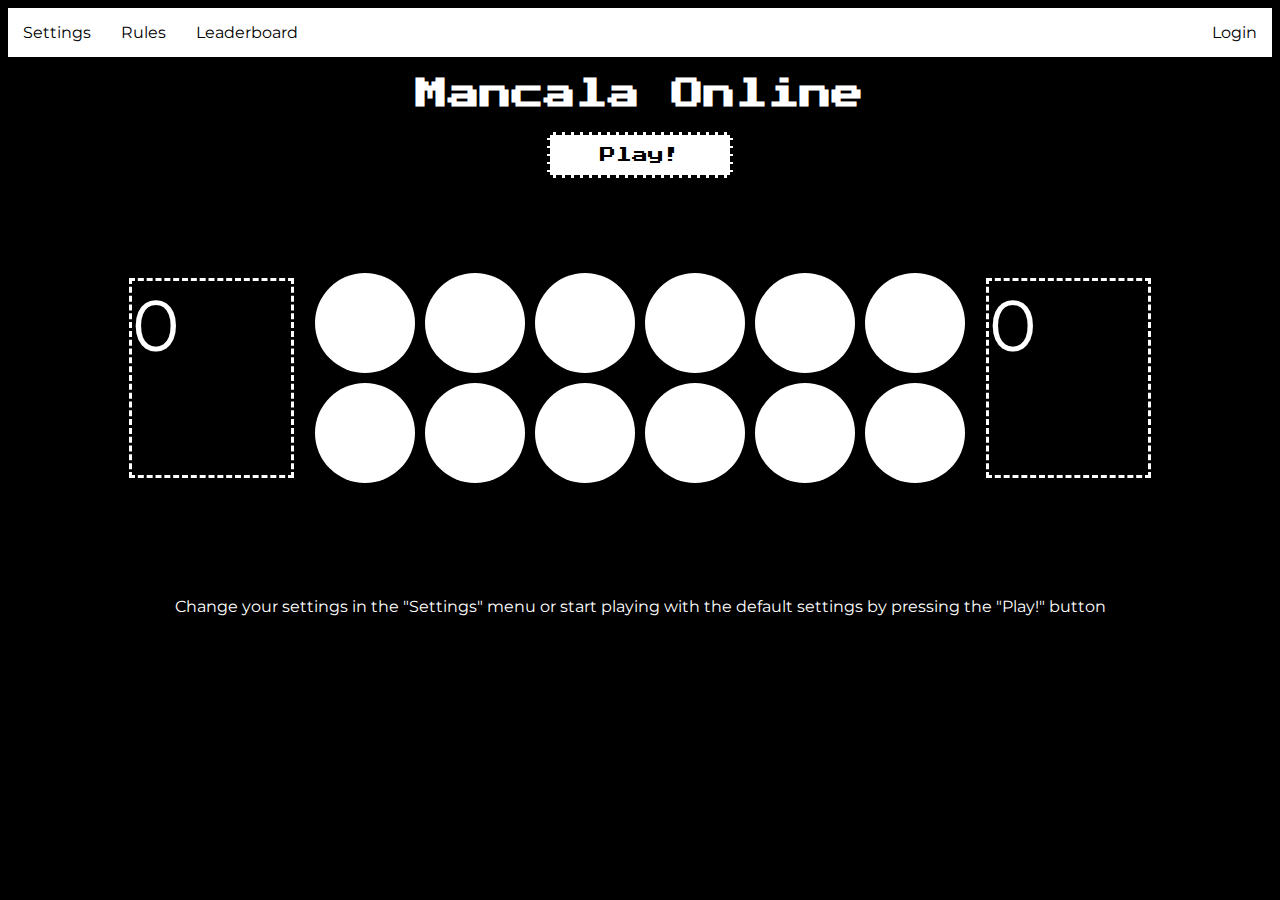
<file: index.html>
<!DOCTYPE html>
<html lang="en">

<head>
  <meta charset=UTF-8>
  <title>Mancala Online</title>
  <link rel="stylesheet" href="style.css" type="text/css">
  <link rel="preconnect" href="https://fonts.googleapis.com">
  <link rel="preconnect" href="https://fonts.googleapis.com">
  <link rel="preconnect" href="https://fonts.googleapis.com">
  <link rel="preconnect" href="https://fonts.gstatic.com" crossorigin>
  <link href="https://fonts.googleapis.com/css2?family=Montserrat:wght@300;500&family=Press+Start+2P&display=swap" rel="stylesheet">  
  <script src="app.js"></script>
  <script src="/game/mancala_game.js" type="module"></script>

</head>

<body>
    <!-- Navigation bar and buttons-->
    <ul class="navBar" id="navBar">
      <li class="menuButton" id="settingsButton">Settings</li>
      <li class="menuButton" id="rulesButton">Rules</li>
      <li class="menuButton" id="leaderboardButton">Leaderboard</li>
      <li class="menuButton login" id="loginButton">Login</li>
    </ul>
    
    <!-- Play button -->
    <div class="pageTitle"><h1>Mancala Online</h1></div>
    <div class="gameButton" id="playGame">Play!</div>
    <div class="gameButton" id="concede">Concede</div>
    
    <!-- Overlay Container and Overlays + elements -->
    <div class="overlayContainer" id="overlayContainer">

      <!-- Settings -->
      <div class="overlay" id="settingsOverlay">
        <div class="title">
          <h1>SETTINGS</h1>
        </div>
          <div class="overlayMenu" id="boardSize">
            <p class="overlayMenuTitle">BOARD SIZE</p>
            <ul class="radioButtons">
                <li><input type="radio" value=2 name="boardSize" id="boardSize2">
                  <label for="boardSize2">2x2</label>
                <li><input type="radio" value=3 name="boardSize" id="boardSize3">
                  <label for="boardSize3">3x3</label>
                <li><input type="radio" value=4 name="boardSize" id="boardSize4">
                  <label for="boardSize4">4x4</label>
                <li><input type="radio" value=6 name="boardSize" id="boardSize6" checked="checked">
                  <label for="boardSize6">6x6</label>
            </ul>
          </div>
          
          <!-- Number of seeds -->
          <div class="overlayMenu" id="numberOfSeeds">
            <p class="overlayMenuTitle">SEEDS</p>
            <ul class="radioButtons">
              <li><input type="radio" value=2 name="numberOfSeeds" id="2seeds">
                <label for="2seeds">2 seeds</label><br>
              <li><input type="radio" value=3 name="numberOfSeeds" id="3seeds">
                <label for="3seeds">3 seeds</label><br>
              <li><input type="radio" value=4 name="numberOfSeeds" id="4seeds" checked="checked">
                <label for="4seeds">4 seeds</label><br>
              <li><input type="radio" value=6 name="numberOfSeeds" id="6seeds">
                <label for="6seeds">6 seeds</label><br>
            </ul>
  
          </div>
          
          <!-- Difficulty -->
          <div class="overlayMenu" id="difficulty">
            <p class="overlayMenuTitle">DIFFICULTY</p>
            <ul class="radioButtons">
              <li><input type="radio" value=0 name="difficulty" id="difEasy" checked="checked">
                <label for="difEasy">Easy</label>
              <li><input type="radio" value=1 name="difficulty" id="difMedium">
                <label for="difMedium">Medium</label>
              <li><input type="radio" value=2 name="difficulty" id="difHard">
                <label for="difHard">Hard</label>
            </ul>
  
          </div>
          
          <!-- Opponent -->
          <div class="overlayMenu" id="opponent">
            <p class="overlayMenuTitle">OPPONENT</p>
            <ul class="radioButtons">
              <li><input type="radio" value="pve" name="opponent" id="computer" checked="checked">
                <label for="computer">Play vs. Computer</label>
              <li><input type="radio" value="pvp" name="opponent" id="player">
                <label for="player">Play vs. Player</label>
            </ul>
          </div>
          
          <!-- Submit Settings -->
          <div class="overlayMenu submitSettings" id="submitSettings">
            <button id="submitSettingsButton">Submit</button>
          </div>
          
          <!-- Go First? -->
          <div class="overlayMenu" id="goFirst">
            <p class="overlayMenuTitle">GO FIRST?</p>
            <ul class="radioButtons">
              <li><input type="radio" value=true name="goFirst" id="goFirstYes" checked="checked">
                <label for="goFirstYes">Yes</label>
              <li><input type="radio" value=false name="goFirst" id="goFirstNo">
                <label for="goFirstNo">No</label>
            </ul>
          </div>
      </div>
      
      <!-- Rules -->
      <div class="overlay" id="rulesOverlay">
        <h1 class="title">RULES</h1>
        <ol class="rulesList" id="rulesList">
          
          <li class="rule">The game begins with one player picking up all of the pieces in any
            one of the pockets on his/her side.</li>
          
          <li class="rule">Moving counter-clockwise, the player deposits one of the stones in each pocket until
            the stones run out.</li>
          
          <li class="rule">If you run into your own Mancala(store), deposit one piece in it.
            If you run into your opponent's Mancala, skip it and continue moving to the next pocket.</li>
          
          <li class="rule">If the last piece you drop is in your own Mancala, you take another turn.</li>
          
          <li class="rule">If the last piece you drop is in an empty pocket on your side,
            you capture that piece adn any pieces in the pocket directly opposite.</li>
          
          <li class="rule">Always place all capture pieces in your Mancala(store).</li>
          
          <li class="rule">The game ends when all six pockets on one side of the Mancala board are empty.</li>
          
          <li class="rule">The player who still has pieces
            on his/her side of the board when the game ends captures all of those pieces.</li>
          
          <li class="rule">Count all the pieces in each Mancala. The winner is the player with the most pieces.</li>
        </ol>
      </div>
      
      <!-- Leaderboard -->
      <div class="overlay" id="leaderboardOverlay">
        <h1 class="title">Leaderboard</h1> 
        <div class="overlayMenu leaderboardTableField">
          <table class="leaderboardTable" id="leaderboardTable">
            <thead>
              <tr>
                <th>Player</th>
                <th>Result</th>
                <th>Player's Score</th>
                <th>Opponent's Score</th>
                <th>Board Size</th>
                <th>Difficulty</th>
              </tr>
            </thead>

            <tbody></tbody>

            <tfooter>
              <tr>
                <td>Best Score: </td>
                <td id="bestScore">0</td>
              </tr>
            </tfooter>

          </table>
        </div>
      </div>
      
      <!-- Login -->
      <div class="overlay loginOverlay" id="loginOverlay">
       <div class="overlayMenu loginOverlayMenu" id="loginForm">

            <label for="username">Username</label><br>
            <input type="text" id="username" name="username">
            <label for="pass">Password</label><br>
            <input type="password" id="pass" name="password" minlength="8" required>

        </div>
        <div class="overlayMenu submitLogin" id="submitLogin">
          <button id="loginSubmitButton">Log in!</button>
        </div>
      </div>

      <!-- End Game -->
      <div class="overlay endGameOverlay" id="endGameOverlay">
        <h1 class="title" id="gameWinner">You won!</h1>
        <div class="overlayMenu gameScoreContainer">
          <p class="gameScore" id="playerScore">Your score: </p>
          <p class="gameScore" id="oppScore">Opponent's score: </p>
        </div>
        <div class="overlayMenu endGameScreenButtonContainer" id="newSettings">
          <button class="endGameScreenButton" id="newSettingsButton">New settings</button>
        </div>
        <div class="overlayMenu endGameScreenButtonContainer" id="playAgain">
          <button class="endGameScreenButton" id="playAgainButton">Play again!</button>
        </div>
      </div>
    </div>
    

    <!-- Game area -->
    <div id="boardArea">
      <div class="board" id="board">
        <div class="fieldArea" id="fieldArea"></div>
      </div>
    </div>

    <!-- Message box -->
    <div class="messageBox" id="messageBox">
      Change your settings in the "Settings" menu or start playing with the default settings by pressing the "Play!" button
    </div>
    

    
    <script>
      document.addEventListener("DOMContentLoaded", initial_config());
    </script>

</body>
</file>
<file: style.css>
body {
    background-color: rgb(0,0,0);
}

/* navigation bar and it's elements */
.navBar {
    margin: 0;
    padding: 0;
    overflow: hidden;
    background-color: white;
}

.menuButton {
    display: block;
    color: black;
    text-align: center;
    padding: 15px 15px;
    float: left;
    font-family: 'Montserrat', sans-serif;
}

.menuButton:hover {
    background-color: black;
    color: white;
}

.login {
    float: right;
}

.username {
    float: right;
    border: 0px;
    background-color: white;
}

.username:hover{
    background-color: white;
}

/* Main body above the game board */
.pageTitle {
    text-align: center;
    font-family: 'Press Start 2P', cursive;
    color: white;
}

.gameButton {
    display: block;
    
    margin: 0% auto;
    padding: 12px 15px;
    width: 150px;
    background-color: white;
    border: 3px dashed black;

    text-align: center;
    font-family: 'Press Start 2P', cursive;

}

#concede {
    display: none;
}

/* Overlay and overlay elements */


.overlayContainer {
    position: relative; 
}
.overlay {
    display: none;

    align-content: center;

    position: absolute;
    width: 800px;
    height: 550px;
    z-index: 4;
    left: 50%;
    top: 30%;
    margin-left: -400px;
    margin-top: 94px;

    border: 1px solid rgba(255, 255, 255, 1);
    color: white;

    background-color: rgba(255, 255, 255, 1);
    
    align-items: center;

    justify-content: space-evenly;

    flex-direction: row;
    flex-wrap: wrap;
}

.title {
    flex: 100%;

    text-align: center;
    color: black;
    font-family: 'Press Start 2P', cursive;

}

.overlayMenu {

    display: flex;
    flex-wrap: wrap;
    flex-direction: row;
    align-content: baseline;

    width: 200px;
    height: 200px;    
    margin: 10px 10px;    
    border: 3px dashed black;

    font-family: 'Montserrat', sans-serif;
    color: black;
}

.radioButtons {
    list-style-type: none;
}

.overlayMenuTitle {
    flex: 100%;
    text-align: center;
    font-family: 'Press Start 2P', cursive;
}

#submitSettingsButton {
    width: 100%;
    height: 100%;
    background: black;
    border: 0px;
    color: white;
    font-family: 'Press Start 2P', cursive;
    font-size: 1.5rem;
    align-self: flex-end;
}

.rulesList {
    color: black;
    font-family: 'Montserrat', sans-serif;
}

.rule {
    margin-bottom: 20px;
}

.leaderboardTableField {
    flex: 100%;

    height: 450px;
    justify-content: center;

    overflow: scroll;
}

table, th, td, tr {
    text-align: left;
    margin-top: 10px;
}

th, td {
    border: 2px dashed black;
}

th {
    position: sticky;
    top: 0;
    
    background-color: black;
    color: white;
}


.leaderboardTable {
    width: 95%;
    border-collapse: collapse;
}

.loginOverlay {
    flex-direction: row;
    justify-content: space-around;
}

.loginOverlayMenu {
    flex: 100%;
    max-width: 200px;
    height: 130px;
    vertical-align: middle;
    padding-left: 40px;
    padding-top: 40px;
}
.submitLogin {
    height: 100px;
}

#loginSubmitButton {
    height: 100%;
    width: 100%;

    background-color: black;
    border: 3px dashed black;

    color: white;
    font-family: 'Press Start 2P', cursive;
}

.gameScoreContainer {
    text-align: center;
    width : 80%;
    font-family: 'Press Start 2P', cursive;

}

.gameScore {
    padding-top: 30px;
    width: 100%;
    white-space: pre-line;
}

.endGameScreenButtonContainer {
    height: 100px;
    width: 200px;
    
    background-color: black;
    
    color: white;
    font-family: 'Press Start 2P', cursive;

    align-content: center;
}

.endGameScreenButton {
    background-color: black;
    width: 100%;
    height: 100%;
    
    font-family: 'Press Start 2P', cursive;
    color: white;
    
    margin: 0% auto;

    border: none;
    text-align: center;
}



/* playing area ordered outside to the inside*/

.board {
    display: flex;

    padding: 100px;

    flex-direction: row;
    flex-wrap: nowrap;
    justify-content: space-evenly;
    align-items: stretch;

    min-height: 200px;
    max-width: 100%;
    max-height: 100%;
    
    filter: blur(0px);
}

.warehouse {
    grid-row: 1 / 3;

    color: white;
    font-family: 'Montserrat', sans-serif;
    text-align: left;
    font-size: 450%;

    min-width: 5%;
    max-height: 200px;
    width: 15%;

    overflow: hidden;

    border: 3px dashed white;

}

.playerWarehouse {
    order: 3;
}

.fieldArea {
    display: grid;
    
    grid-template-rows: repeat(2, 50%);
    grid-gap: 10px; 
    
    align-content: center; 
    order: 2; 
}

.field {
    font-family: 'Montserrat', sans-serif;
    color: black;
    text-align: center;

    background-color: white;
    
    border-radius: 50%;
    
}

.playerField:hover {
    background-color: rgba(255, 255, 255, 0.514);
}

.seed {
    display: inline;
    color: red;
    position: relative;
    font-size: 1rem;
    overflow-wrap: break-word;
}


/* Message box */
.messageBox {
    white-space: pre-line;
    text-align: center;
    color: white;
    font-family: 'Montserrat', sans-serif;
}
</file>
